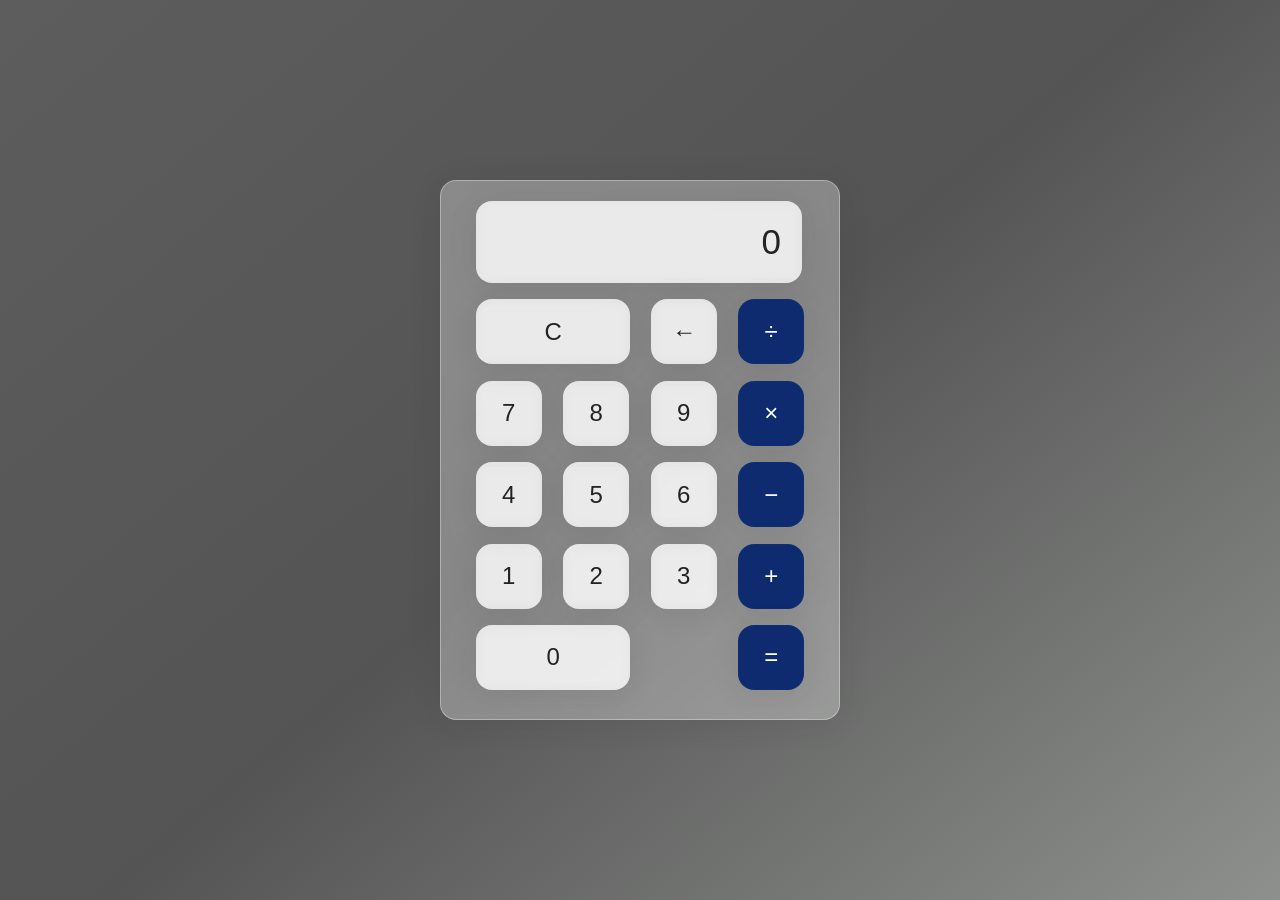
<file: index.html>
<!DOCTYPE html>
<html lang="en">
<head>
    <meta charset="UTF-8">
    <meta name="viewport" content="width=device-width, initial-scale=1.0">
    <link rel="stylesheet" href="style.css">
    <title>Onur's Calculator</title>
    <meta name="google-site-verification" content="gEJgoIN4hSFFYv0gemS169-T_NBP_mFDQAlLfI-vFsc" />
    <link rel="icon" href="data:image/svg+xml,<svg xmlns=%22http://www.w3.org/2000/svg%22 viewBox=%220 0 100 100%22><text y=%22.9em%22 font-size=%2290%22>🔢</text></svg>">
    <meta name="description" content="Onur Petek, Ankara Üniversitesi bilgisayar mühendisliği öğrencisi. Projeleri ve portfolyosu.">
</head>
<body>
    <div class="wrapper">
        <section class="screen">
        0
    
        </section>

        <section class="calc-buttons"> 
        
        <div class="calc-button-row">
            <button class="calc-button double">
            C    
            
                </button>
                <button class="calc-button">
                    &larr;
                </button>
                <button class="calc-button">
                    &divide;
                    
                </button>
                </div>    

                <div class="calc-button-row">  
                    <button class="calc-button">
                        7
                    </button>
                    <button class="calc-button">
                        8
                    </button>
                    <button class="calc-button">
                        9
                    </button>
                <button class="calc-button">
                        &times;
                </button>
                </div>


                <div class="calc-button-row">
                    <button class="calc-button">  
                    4 </button>
                    <button class="calc-button">
                        5
                    </button>
                    <button class="calc-button">
                        6
                    </button>
                    <button class="calc-button">
                        &minus;
                    </button>
                </div>

                <div    class="calc-button-row">
                    <button class="calc-button">
                        1
                    </button>
                    <button class="calc-button">
                        2
                    </button>
                    <button class="calc-button">
                        3
                    </button>
                    <button class="calc-button">
                        &plus;
                    </button>

                </div>

                <div class="calc-button-row">
                    <button class="calc-button double">
                        0
                    </button>
                    <button class="calc-button">
                        &equals;
                    </button>


        </section>
    </div>

    <script src="script.js"></script>
</body>
</html>
</file>
<file: style.css>
html{

    box-sizing: border-box;
    height: 100%;
}

*,
*::before,
*::after {
    box-sizing: inherit;
    margin: 0;
    padding: 0;
}
body {
  
    align-items: center;
    background: linear-gradient(320deg, #8e908e, #535453, #5c5d5c);
    display: flex;
    font-family: 'Dosis', sans-serif;
    font-display: swap;
    height: inherit;
    justify-content: center;

}

.wrapper{
    backdrop-filter: blur(5.5px);
    -webkit-backdrop-filter: blur(5.5px);
    border-radius: 16px;
    box-shadow: 0 4px 30px rgba(35, 35, 35, 0.1);
    color: #232323;
    backdrop-filter: blur(4px);
    -webkit-backdrop-filter: blur(4px);
    background: rgba(255, 255, 255, 0.30);
    border: 1px solid rgba(255, 255, 255, 0.34);
    flex-basis: 400px;
    height: 540px;
    padding: 20px 35px; 

}

.screen{
    backdrop-filter: blur(5.5px);
    -webkit-backdrop-filter: blur(5.5px);
    background: rgba(255, 255, 255, 0.75);
    border: 1px solid rgba(255, 255, 255, 0.01);
    border-radius: 16px;
    box-shadow: 0 4px 30px rgba(35, 35, 35, 0.1);
    color: #232323;
    font-size: 35px;
    overflow: auto;
    padding: 20px;
    text-align: right;
    width: 326px;
}

.calc-button-row{
    display: flex;
    justify-content: space-between;
    margin: 5% 0 ;
}

.calc-button{
    backdrop-filter: blur(5.5px);
    -webkit-backdrop-filter: blur(5.5px);
    background: rgba(255, 255, 255, 0.75);
    border: 1px solid rgba(255, 255, 255, 0.01);
    border-radius: 16px;
    box-shadow: 0 4px 30px rgba(35, 35, 35, 0.1);
    color: #232323;
    flex-basis:20%;
    font-family: inherit;
    font-size: 24px;
    height: 65px;
}

.calc-button:last-child{
    backdrop-filter: blur(5.5px);
    -webkit-backdrop-filter: blur(5.5px);
    background: rgba(255, 255, 255, 0.75);
    border: 1px solid rgba(255, 255, 255, 0.01);
    border-radius: 16px;
    box-shadow: 0 4px 30px rgba(35, 35, 35, 0.1);
    color: #fff;
    background: #0e2b70;

}


.calc-button:last-child:hover{
    background-color: inherit;
    color: inherit;

}

.calc-button:hover{
    background-color: inherit;
}

.calc-button:active{
    background-color: #ffef78;
}

.double{
    flex-basis: 47%;
}

.triple{
    flex-basis: 73%;
}
</file>
